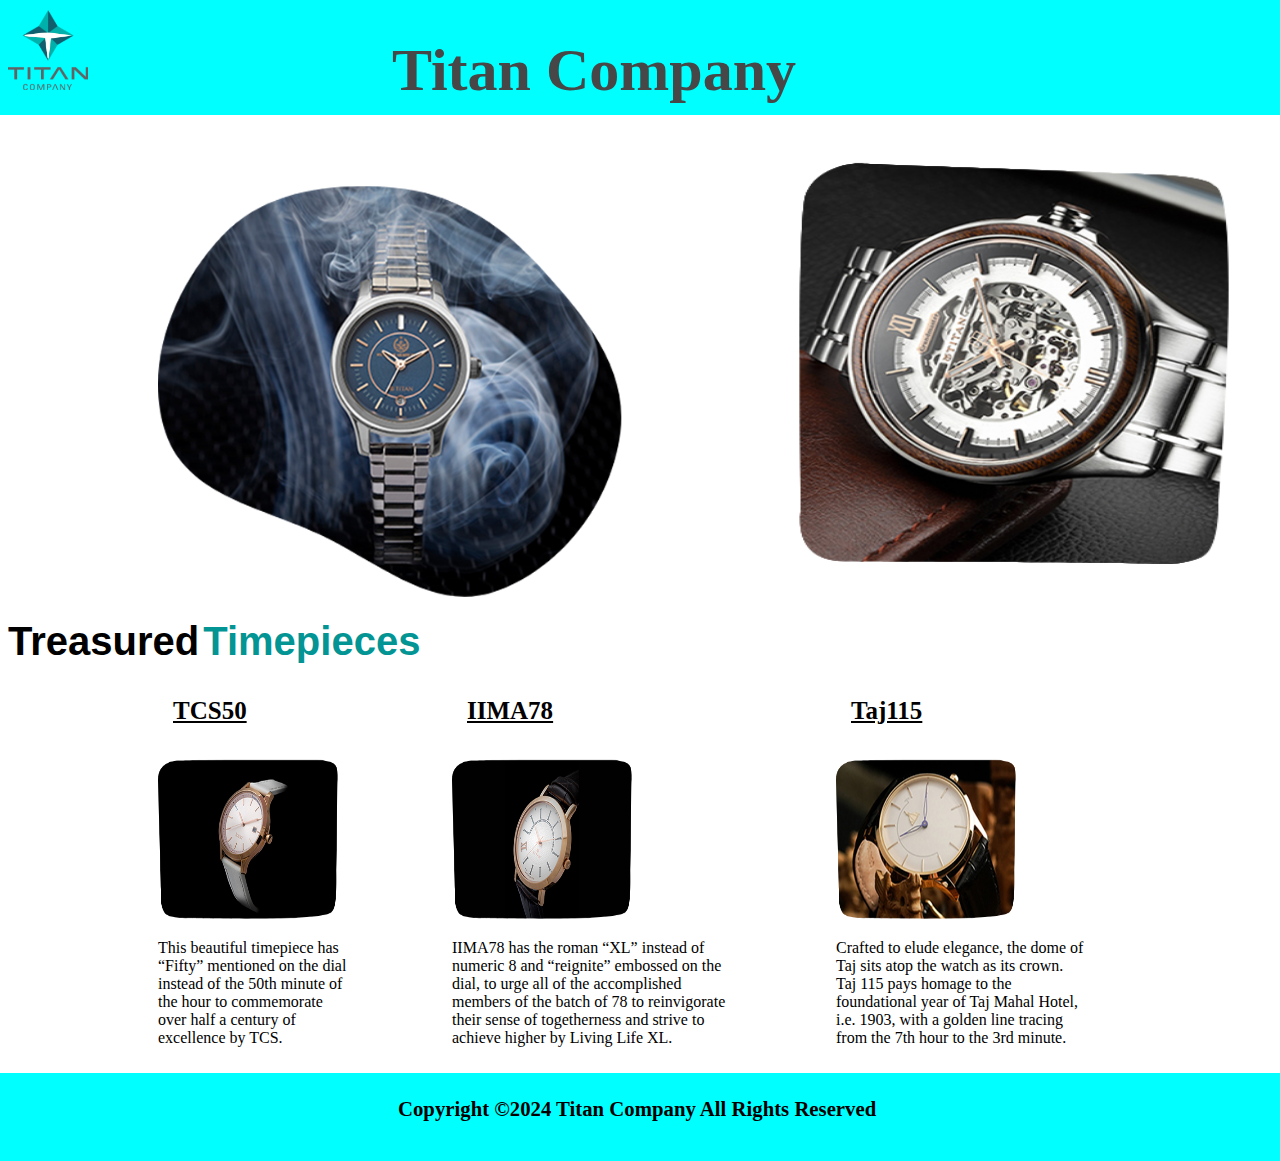
<file: Practical 1/Index.html>
<!DOCTYPE html>
<html lang="en">

<head>
    <meta charset="UTF-8">
    <meta name="viewport" content="width=device-width, initial-scale=1.0">
    <link rel="icon" href="logo.png">
    <title>Titan Company</title>
    <link rel="stylesheet" href="Index.css">
</head>

<body>
    <div>
        <!-- HEADER -->
        <header>
            <img src="logo.png" id="image">
            <h1>
                Titan Company
            </h1>
        </header>
    </div>

    <!-- IMAGES -->
    <div>
        <img src="Corp Gifting Overview.png" id="images1">
        <img src="titan overview.png" id="images2">
    </div>

    <div>
        <h3>Treasured</h3>
        <h3 id="text">Timepieces</h3>
    </div>
    
    <section>
        <span>
            <article id="left">
                <h4> TCS50</h4>
                <img src="TCS_men_cat1 copy edit.png" class="pics">
                <p>This beautiful timepiece has “Fifty” mentioned on the dial instead of the 50th minute 
                    of the hour to commemorate over half a century of excellence by TCS.</p>
            </article>
        </span>

        <span>
            <article id="centre">
                <h4>IIMA78</h4>
                <img src="IMM_Men_Side.png" class="pics">
                <p>IIMA78 has the roman “XL” instead of numeric 8 and “reignite” embossed on the dial, 
                    to urge all of the accomplished members of the batch of 78 to reinvigorate their sense 
                    of togetherness and strive to achieve higher by Living Life XL.</p>   
            </article>
        </span>

        <span>
            <article id="right">
                <h4>Taj115</h4>
                <img src="taj.png" class="pics">
                <p>Crafted to elude elegance, the dome of Taj sits atop the watch as its crown. 
                Taj 115 pays homage to the foundational year of Taj Mahal Hotel, i.e. 1903, with 
                a golden line tracing from the 7th hour to the 3rd minute.</p>
            </article> 
        </span>

    </section>

   
    <!-- FOOTER -->
    <div>
        <footer>
            <h5>Copyright ©2024 Titan Company All Rights Reserved</h5>
        </footer>
    </div>
</body>

</html>
</file>
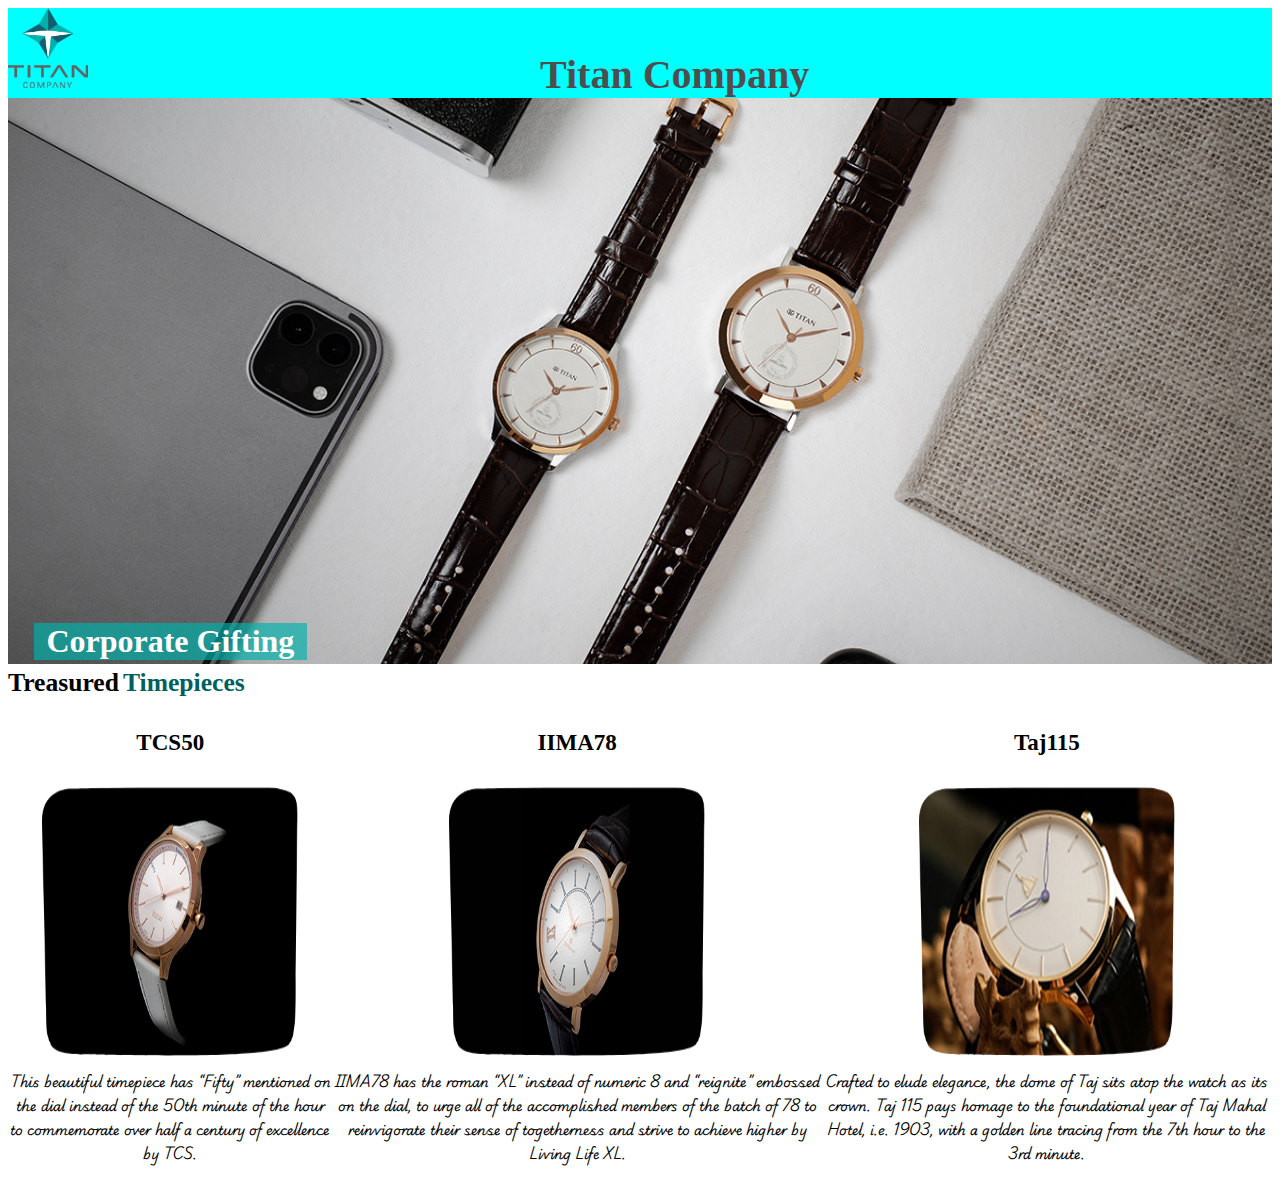
<file: Practical 2/Index.html>
<!DOCTYPE html>
<html lang="en">
<head>
    <meta charset="UTF-8">
    <meta name="viewport" content="width=device-width, initial-scale=1.0">
    <link rel="icon" href="logo.png">
    <title>Titan Company</title>
    <link rel="stylesheet" href="style.css">
    
    <link rel="preconnect" href="https://fonts.googleapis.com">
<link rel="preconnect" href="https://fonts.gstatic.com" crossorigin>
<link href="https://fonts.googleapis.com/css2?family=Playwrite+AU+SA:wght@100..400&family=Playwrite+CU:wght@100..400&display=swap" rel="stylesheet">
</head>
<body>
    <div> 
        <header>
        <img src="logo.png" id="logo">
        <h1 id="titan">Titan Company</h1>
        </header>
    </div> 

    <picture>
        <img src="background.jpg" id="bg">
    </picture>
    
    <div id="centre">
        <h1>Corporate Gifting</h1>
    </div>
 

    <div id="treasured">
        <h3>Treasured</h3>
        <h3 id="text">Timepieces</h3>
    </div>
    

    <section>
        <div>
            <article>
                <h4>TCS50</h4>
                <img src="TCS_men_cat1 copy edit.png" class="pics">
                <p>This beautiful timepiece has “Fifty” mentioned on the dial instead of the 50th minute of the hour to commemorate over half a century of excellence by TCS.</p>
            </article>
        </div>
        <div>
            <article> 
                <h4>IIMA78</h4>
                <img src="IMM_Men_Side.png" class="pics">
                <p>IIMA78 has the roman “XL” instead of numeric 8 and “reignite” embossed on the dial, to urge all of the accomplished members of the batch of 78 to reinvigorate their sense of togetherness and strive to achieve higher by Living Life XL.</p> 
            </article>
        </div>
        <div>
            <article>
                <h4>Taj115</h4>
                <img src="taj.png" class="pics">
                <p>Crafted to elude elegance, the dome of Taj sits atop the watch as its crown. Taj 115 pays homage to the foundational year of Taj Mahal Hotel, i.e. 1903, with a golden line tracing from the 7th hour to the 3rd minute.</p>
            </article>
        </div>
    </section>
</body>
</html>
</file>
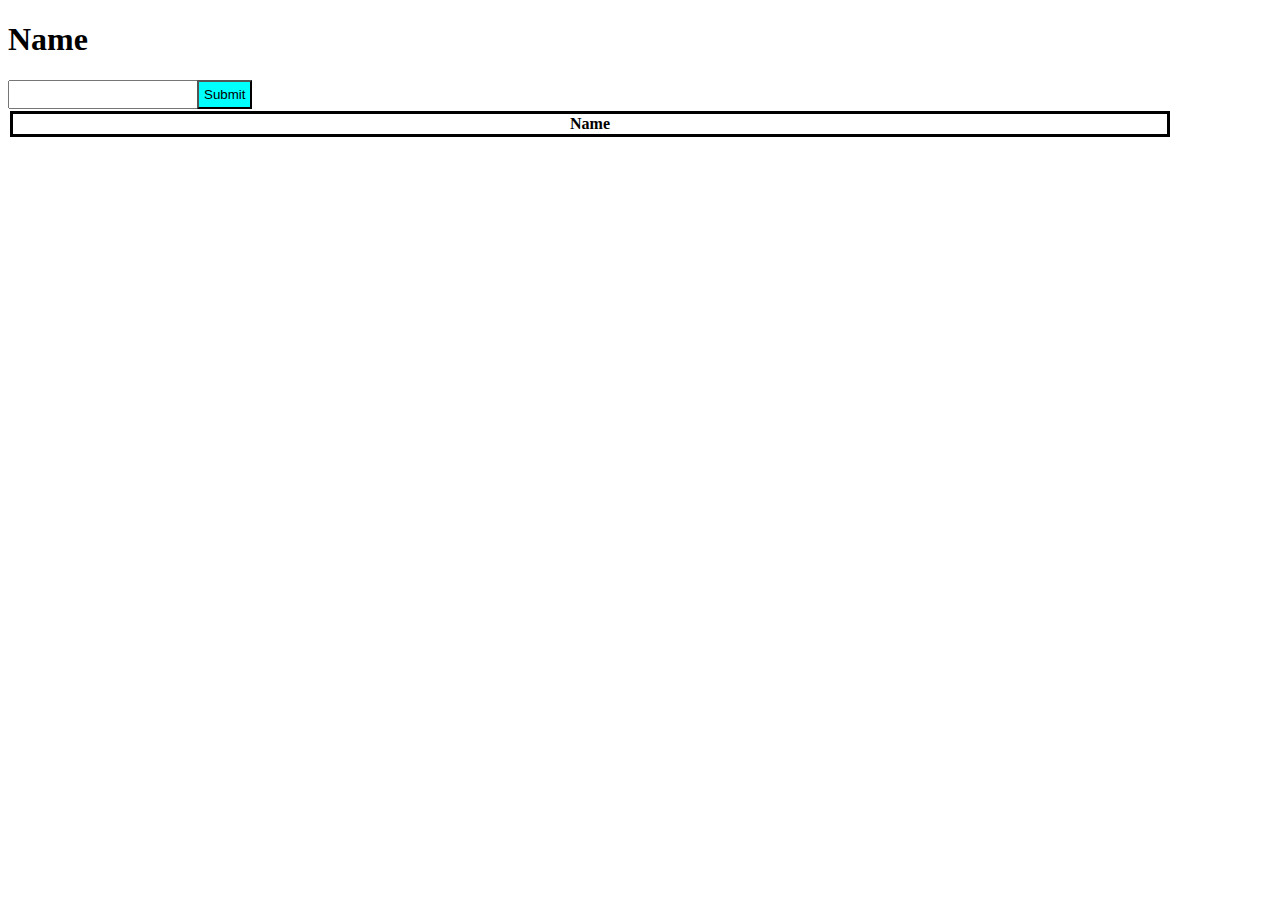
<file: Practical 3/index.html>
<!DOCTYPE html>
<html lang="en">
<head>
    <meta charset="UTF-8">
    <meta name="viewport" content="width=device-width, initial-scale=1.0">
    <title>Document</title>
    <link rel="stylesheet" href="style.css">
    <script src="main.js"></script>
</head>
<body>
    <div>
        <h1>Name</h1>
        <input type="text" id="getName"> 
       <button onclick="buttonHandle()">Submit</button>
        <table id="getDetails">
            <thead>
                <tr>
                    <th>Name</th>
                </tr>
            </thead>
            <tbody id="output">

            </tbody>
            
            
        </table>
    </div>
</body>
</html>
</file>
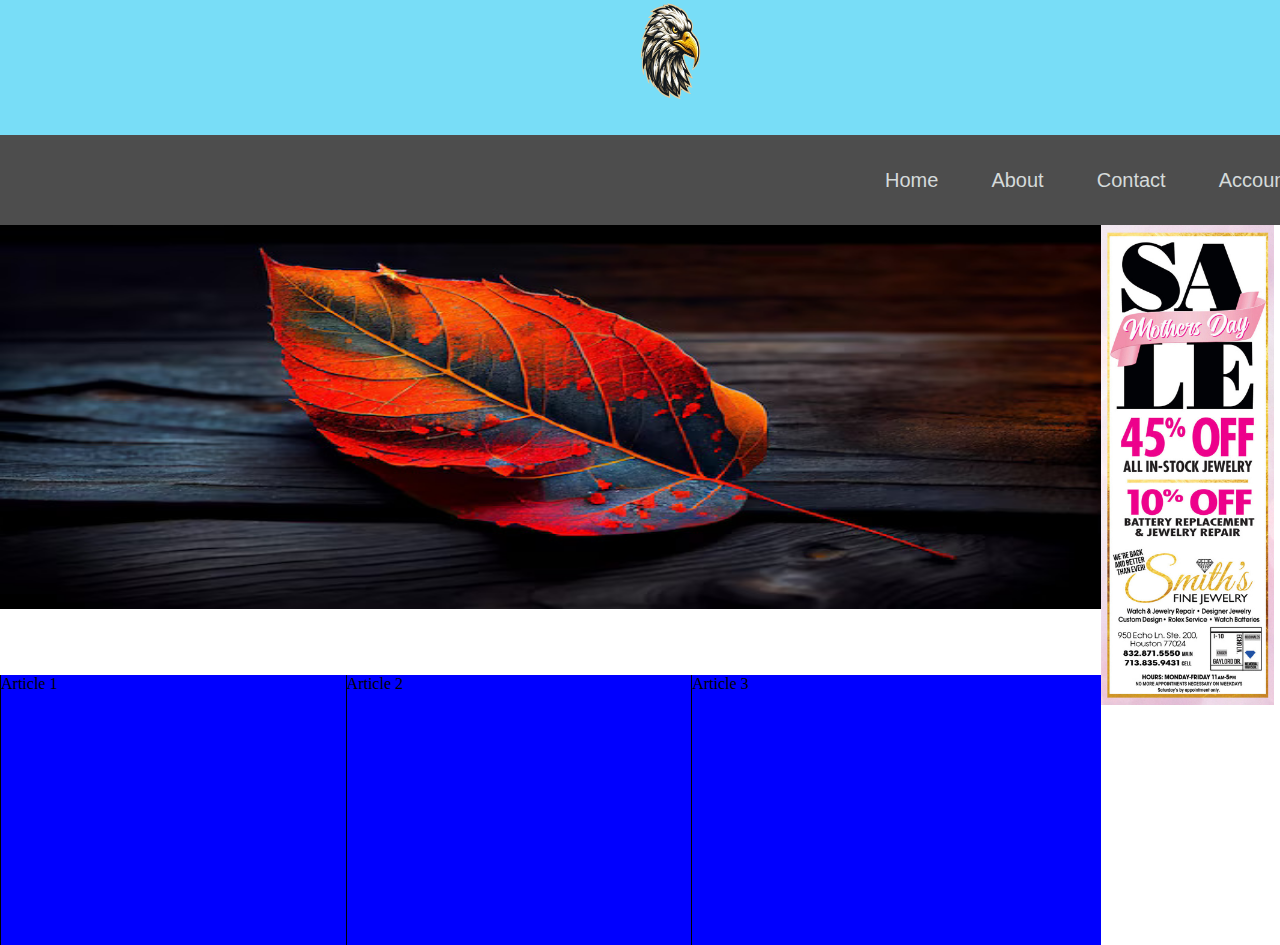
<file: Practical 6/index.html>
<!DOCTYPE html>
<html lang="en">
<head>
    <meta charset="UTF-8">
    <meta name="viewport" content="width=device-width, initial-scale=1.0">
    <title>Document</title>
    <link rel="stylesheet" href="style.css">
</head>
<body>
    <div class="container">
        <div id="logo">
            <!-- <img src=""> -->
             <img src="logo.png" id="img-logo">
        </div>
        <div class="navigation">
            <div class="nav-container">
                <div class="items">Home</div>
                <div class="items">About</div>
                <div class="items">Contact</div>
                <div class="items">Account</div>
            </div>
        </div>
        <div class="img-banner"><img src="bg.jpg" id="bg"></div>
        <div class="article-container">
            <div class="articles">Article 1</div>
            <div class="articles">Article 2</div>
            <div class="articles">Article 3</div>
        </div>
        <div class="ad-banner"><img src="add.jpg"></div>
    </div>
</body>
</html>
</file>
<file: Practical 1/Index.css>
/* HEADER */
header{
    background-color:aqua;

    margin-left: -50px;
    margin-right: -50px;
    margin-top: -8px;
    padding-bottom: 10px;
}
header h1{
    display: inline;
    font-size: 60px;
    font-family: Georgia, 'Times New Roman', Times, serif;
    color: rgb(71, 71, 71);
    padding: 300px;
    margin-bottom: 50px;
}

/* IMAGES */
#image{
    padding-left: 50px;
    padding-top: 10px;
    width: 80px;
    height:  80px;
}
#images1{
    width: 500px;
    height: 500px;
    padding-left: 150px;
}
#images2{
    padding-left: 100px;
    width: 500px;
    height: 500px;
}

/* TRUSTED TIMEPIECES */
body h3{
    display: inline;
    font-size: 40px;
    font-family: Verdana, Geneva, Tahoma, sans-serif;
}
#text{
    color: rgb(3, 148, 148);
}


/* ARTICLES */
section{
    margin-left: 150px;
}
.pics{
    width: 180px;
    height: 160px;
}
article h4{
    font-size: 25px;
    text-decoration: underline;
    margin-left: 15px;
}
#left{
    display: inline-block;
    padding-right: 100px;
    width: 190px;
    height: 200px;
    text-align: left;
}
#centre{
    display: inline-block;
    padding-right: 100px;
    width: 280px;
    height: 200px;
    text-align: left;
}
#right{
    display: inline-block;
    padding-right: 100px;
    width: 250px;
    height: 200px;
    text-align:left;
}

/* FOOTER */
footer{
    background-color: aqua;
    font-size: 25px;
    margin-left: -10px;
    margin-right: -50px;
    margin-top: -8px;
    margin-bottom: -50px;
    padding-bottom: 5px;
}
footer h5{
    margin-left: 400px;
    padding-top: 25px;
}
</file>
<file: Practical 2/style.css>
header {
    background-color: aqua;
}
header img{
    width: 80px;
    height: 80px;
}
#titan
{
    margin-left: 35vw;
    margin-bottom: 500px;
    display: inline;
    color: rgb(78, 78, 78);
    font-size: 40px;
}
#bg{
    width: 100%;
}
#centre h1{
    background-color: #00b2aca9;
    color: white;
    margin-left: 2vw ;
    /* margin-right: 71vw; */
    padding-left: 1vw;
    padding-right: 1vw;
    margin-top: -3.5vw;
    position: absolute;
    
}

#treasured h3{
    display: inline;
    font-size: 2vw;
    font-family: Cambria, Cochin, Georgia, Times, 'Times New Roman', serif;

}

#text{
    color: rgb(0, 95, 95);
}

section h4{
    font-size: 1.8vw;
    text-align: center;
}
section p{
    font-size: 1vw;
    text-align: center;
    font-family: "Playwrite AU SA", cursive;
}
article img{
   width: 20vw;
   height: 30vh;
   align-self: center;
   
}
section{
    display: flex;
}
article{
    margin: auto;    
    display: flex;
    flex-direction: column;
}
</file>
<file: Practical 3/style.css>
table th{
    border: 3px solid black;
    margin-top: 10px;
    width: 90vw;
}
table td{
    border: 1px solid black;
}
input{
    padding: 5px;
}
button{
    color: black;
    background: aqua;
    position: relative;
    left: -6px;    
    padding: 5px;
}

button:hover{
    background-color: blueviolet;
    
}
</file>
<file: Practical 6/style.css>
*{
    margin: 0;
    padding: 0;
}

.container{
    display: grid;
    grid-template-areas: 'logo logo'
    'navigation navigation'
    'img-banner ad-banner'
    'article-container ad-banner';

    height: 100vh;
    grid-template-columns: auto 19vw;
    grid-template-rows:15vh 10vh 50vh 30vh;
}

#logo{
    background: rgba(6, 193, 240, 0.54);
    display: grid;
    grid-area: logo;
    justify-content: center;
}
#img-logo{
    height: 100px;
    width: 100px;
}

.navigation{
    background-color: rgba(35, 35, 35, 0.806);
    display: flex;
    grid-area: navigation;
    justify-content: flex-end;
}
.nav-container{
    display: flex;
    width: 40vw;
    justify-content: space-evenly;
    align-items: center;
}
.items{
    display: flex;
    font-family: 'Gill Sans', 'Gill Sans MT', Calibri, 'Trebuchet MS', sans-serif;
    color: rgba(245, 252, 252, 0.811);
    font-size: 20px;
}

.img-banner{
    display: grid;
    grid-area: img-banner;
}
#bg{
    width: 86vw;
    height: 30vw;
}
.article-container{
    background-color: blue;
    display: grid;
    grid-template-columns: 27vw 27vw 27vw;
}
.articles{
    border-left: 1px solid black;
}
.ad-banner{
    display: grid;
    grid-area: ad-banner;
    
}

.ad-banner img{
    width: 13.5vw;
}

@media only screen and (max-width: 1000px) {
    .container{
        grid-template-areas: 'logo'
        'navigation'
        'img-banner'
        'article-container'
        'ad-banner';
        grid-template-columns: auto;
        grid-template-rows:auto auto auto auto auto;
    }
}
</file>
